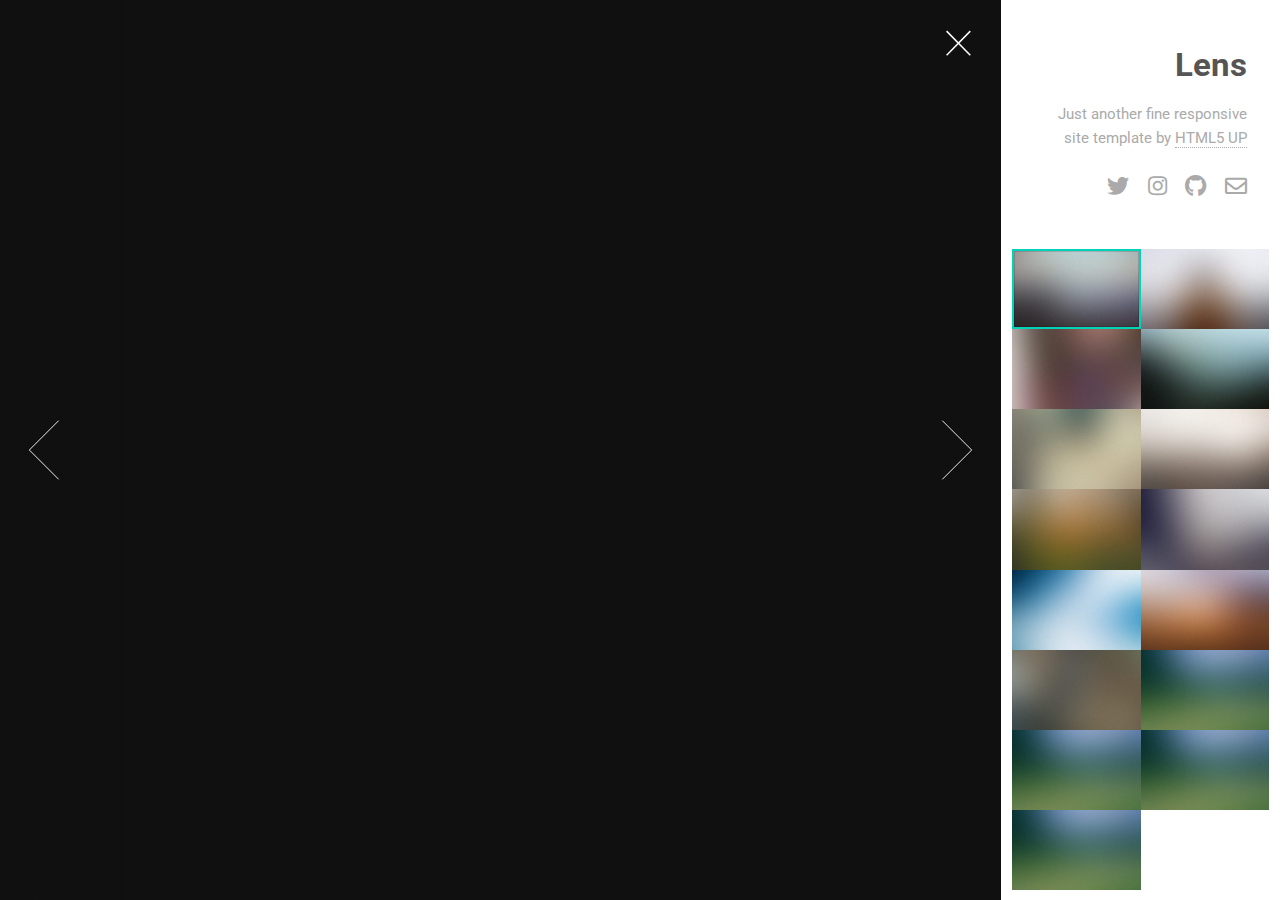
<file: threePart/lifeImages.html>
<!DOCTYPE HTML>
<!--
	Lens by HTML5 UP
	html5up.net | @ajlkn
	Free for personal and commercial use under the CCA 3.0 license (html5up.net/license)
-->
<html>
	<head>
		<title>KK在我的工作台</title>
		<meta charset="utf-8" />
		<meta name="viewport" content="width=device-width, initial-scale=1, user-scalable=no" />
		<link rel="stylesheet" href="assets/css/main.css" />
		<noscript><link rel="stylesheet" href="assets/css/noscript.css" /></noscript>
	</head>
	<body class="is-preload-0 is-preload-1 is-preload-2">

		<!-- Main -->
			<div id="main">

				<!-- Header -->
					<header id="header">
						<h1>Lens</h1>
						<p>Just another fine responsive site template by <a href="http://html5up.net">HTML5 UP</a></p>
						<ul class="icons">
							<li><a href="#" class="icon brands fa-twitter"><span class="label">Twitter</span></a></li>
							<li><a href="#" class="icon brands fa-instagram"><span class="label">Instagram</span></a></li>
							<li><a href="#" class="icon brands fa-github"><span class="label">Github</span></a></li>
							<li><a href="#" class="icon fa-envelope"><span class="label">Email</span></a></li>
						</ul>
					</header>

				<!-- Thumbnail -->
					<section id="thumbnails">
						<article>
							<a class="thumbnail" href="images/fulls/01.jpg" data-position="left center"><img src="images/thumbs/01.jpg" alt="" /></a>
							<h2>Diam tempus accumsan</h2>
							<p>Lorem ipsum dolor sit amet, consectetur adipiscing elit.</p>
						</article>
						<article>
							<a class="thumbnail" href="images/fulls/02.jpg"><img src="images/thumbs/02.jpg" alt="" /></a>
							<h2>Vivamus convallis libero</h2>
							<p>Sed velit lacus, laoreet at venenatis convallis in lorem tincidunt.</p>
						</article>
						<article>
							<a class="thumbnail" href="images/fulls/03.jpg" data-position="top center"><img src="images/thumbs/03.jpg" alt="" /></a>
							<h2>Nec accumsan enim felis</h2>
							<p>Maecenas eleifend tellus ut turpis eleifend, vitae pretium faucibus.</p>
						</article>
						<article>
							<a class="thumbnail" href="images/fulls/04.jpg"><img src="images/thumbs/04.jpg" alt="" /></a>
							<h2>Donec maximus nisi eget</h2>
							<p>Tristique in nulla vel congue. Sed sociis natoque parturient nascetur.</p>
						</article>
						<article>
							<a class="thumbnail" href="images/fulls/05.jpg" data-position="top center"><img src="images/thumbs/05.jpg" alt="" /></a>
							<h2>Nullam vitae nunc vulputate</h2>
							<p>In pellentesque cursus velit id posuere. Donec vehicula nulla.</p>
						</article>
						<article>
							<a class="thumbnail" href="images/fulls/06.jpg"><img src="images/thumbs/06.jpg" alt="" /></a>
							<h2>Phasellus magna faucibus</h2>
							<p>Nulla dignissim libero maximus tellus varius dictum ut posuere magna.</p>
						</article>
						<article>
							<a class="thumbnail" href="images/fulls/07.jpg"><img src="images/thumbs/07.jpg" alt="" /></a>
							<h2>Proin quis mauris</h2>
							<p>Etiam ultricies, lorem quis efficitur porttitor, facilisis ante orci urna.</p>
						</article>
						<article>
							<a class="thumbnail" href="images/fulls/08.jpg"><img src="images/thumbs/08.jpg" alt="" /></a>
							<h2>Gravida quis varius enim</h2>
							<p>Nunc egestas congue lorem. Nullam dictum placerat ex sapien tortor mattis.</p>
						</article>
						<article>
							<a class="thumbnail" href="images/fulls/09.jpg"><img src="images/thumbs/09.jpg" alt="" /></a>
							<h2>Morbi eget vitae adipiscing</h2>
							<p>In quis vulputate dui. Maecenas metus elit, dictum praesent lacinia lacus.</p>
						</article>
						<article>
							<a class="thumbnail" href="images/fulls/10.jpg"><img src="images/thumbs/10.jpg" alt="" /></a>
							<h2>Habitant tristique senectus</h2>
							<p>Vestibulum ante ipsum primis in faucibus orci luctus ac tincidunt dolor.</p>
						</article>
						<article>
							<a class="thumbnail" href="images/fulls/11.jpg"><img src="images/thumbs/11.jpg" alt="" /></a>
							<h2>Pharetra ex non faucibus</h2>
							<p>Ut sed magna euismod leo laoreet congue. Fusce congue enim ultricies.</p>
						</article>
						<article>
							<a class="thumbnail" href="images/fulls/12.jpg"><img src="images/thumbs/12.jpg" alt="" /></a>
							<h2>Mattis lorem sodales</h2>
							<p>Feugiat auctor leo massa, nec vestibulum nisl erat faucibus, rutrum nulla.</p>
						</article>
						<article>
							<a class="thumbnail" href="images/fulls/12.jpg"><img src="images/thumbs/12.jpg" alt="" /></a>
							<h2>Mattis lorem sodales</h2>
							<p>Feugiat auctor leo massa, nec vestibulum nisl erat faucibus, rutrum nulla.</p>
						</article>
						<article>
							<a class="thumbnail" href="images/fulls/12.jpg"><img src="images/thumbs/12.jpg" alt="" /></a>
							<h2>Mattis lorem sodales</h2>
							<p>Feugiat auctor leo massa, nec vestibulum nisl erat faucibus, rutrum nulla.</p>
						</article>
						<article>
							<a class="thumbnail" href="images/fulls/12.jpg"><img src="images/thumbs/12.jpg" alt="" /></a>
							<h2>Mattis lorem sodales</h2>
							<p>Feugiat auctor leo massa, nec vestibulum nisl erat faucibus, rutrum nulla.</p>
						</article>
					</section>

				<!-- Footer -->
					<footer id="footer">
						<ul class="copyright">
							<li>&copy; Untitled.</li><li>Design: <a href="http://html5up.net">HTML5 UP</a>.</li>
						</ul>
					</footer>

			</div>

		<!-- Scripts -->
			<script src="assets/js/jquery.min.js"></script>
			<script src="assets/js/browser.min.js"></script>
			<script src="assets/js/breakpoints.min.js"></script>
			<script src="assets/js/main.js"></script>

	</body>
</html>
</file>
<file: threePart/assets/css/noscript.css>
/*
	Lens by HTML5 UP
	html5up.net | @ajlkn
	Free for personal and commercial use under the CCA 3.0 license (html5up.net/license)
*/

/* Main */

	#main {
		opacity: 1 !important;
		right: 0 !important;
	}

	body:before {
		content: 'Javascript is disabled :(';
		display: block;
		position: absolute;
		top: 50%;
		width: calc(100% - 22.5em * 0.333333333);
		height: 4em;
		margin-top: -2em;
		color: #282828;
		cursor: default;
		font-size: 3em;
		line-height: 4em;
		text-align: center;
		white-space: nowrap;
		left: 0;
	}
</file>
<file: threePart/assets/css/main.css>
@import url(fontawesome-all.min.css);
@import url("https://fonts.googleapis.com/css?family=Roboto:400,700");

/*
	Lens by HTML5 UP
	html5up.net | @ajlkn
	Free for personal and commercial use under the CCA 3.0 license (html5up.net/license)
*/

html, body, div, span, applet, object,
iframe, h1, h2, h3, h4, h5, h6, p, blockquote,
pre, a, abbr, acronym, address, big, cite,
code, del, dfn, em, img, ins, kbd, q, s, samp,
small, strike, strong, sub, sup, tt, var, b,
u, i, center, dl, dt, dd, ol, ul, li, fieldset,
form, label, legend, table, caption, tbody,
tfoot, thead, tr, th, td, article, aside,
canvas, details, embed, figure, figcaption,
footer, header, hgroup, menu, nav, output, ruby,
section, summary, time, mark, audio, video {
	margin: 0;
	padding: 0;
	border: 0;
	font-size: 100%;
	font: inherit;
	vertical-align: baseline;}

article, aside, details, figcaption, figure,
footer, header, hgroup, menu, nav, section {
	display: block;}

body {
	line-height: 1;
}

ol, ul {
	list-style: none;
}

blockquote, q {
	quotes: none;
}

	blockquote:before, blockquote:after, q:before, q:after {
		content: '';
		content: none;
	}

table {
	border-collapse: collapse;
	border-spacing: 0;
}

body {
	-webkit-text-size-adjust: none;
}

mark {
	background-color: transparent;
	color: inherit;
}

input::-moz-focus-inner {
	border: 0;
	padding: 0;
}

input, select, textarea {
	-moz-appearance: none;
	-webkit-appearance: none;
	-ms-appearance: none;
	appearance: none;
}

/* Basic */

	/*
			@-ms-viewport {
				width: device-width;
			}
		*/

	@media screen and (max-width: 480px) {

		html, body {
			min-width: 320px;
		}

	}

	body.is-preload-0 *, body.is-preload-0 *:before, body.is-preload-0 *:after {
		-moz-animation: none !important;
		-webkit-animation: none !important;
		-ms-animation: none !important;
		animation: none !important;
		-moz-transition: none !important;
		-webkit-transition: none !important;
		-ms-transition: none !important;
		transition: none !important;
	}

	html {
		box-sizing: border-box;
	}

	*, *:before, *:after {
		box-sizing: inherit;
	}

	html, body {
		background-color: #101010;
		overflow: hidden;
	}

/* Type */

	html {
		font-size: 16pt;
	}

		@media screen and (max-width: 1680px) {

			html {
				font-size: 12pt;
			}

		}

		@media screen and (max-width: 1280px) {

			html {
				font-size: 11pt;
			}

		}

	body {
		background-color: #fff;
		color: #aaa;
	}

	body, input, select, textarea {
		font-family: "Roboto", Helvetica, sans-serif;
		font-weight: 400;
		line-height: 1.65;
		font-size: 1em;
		color: #aaa;
	}

	a {
		-moz-transition: color 0.25s ease, border-bottom-color 0.25s ease;
		-webkit-transition: color 0.25s ease, border-bottom-color 0.25s ease;
		-ms-transition: color 0.25s ease, border-bottom-color 0.25s ease;
		transition: color 0.25s ease, border-bottom-color 0.25s ease;
		border-bottom: dotted 1px;
		color: inherit;
		text-decoration: none;
	}

		a:hover {
			border-bottom-color: transparent;
			color: #00D3B7;
		}

	strong, b {
		font-weight: 400;
		color: #555;
	}

	em, i {
		font-style: italic;
	}

	p {
		margin: 0 0 1.25em 0;
	}

	h1, h2, h3, h4, h5, h6 {
		font-weight: 400;
		line-height: 1.25;
		margin: 0 0 0.5em 0;
		color: #555;
	}

		h1 a, h2 a, h3 a, h4 a, h5 a, h6 a {
			color: inherit;
			text-decoration: none;
		}

	h2 {
		font-size: 1.25em;
	}

	h3 {
		font-size: 1em;
	}

	h4 {
		font-size: 0.9em;
	}

	h5 {
		font-size: 0.8em;
	}

	h6 {
		font-size: 0.7em;
	}

	sub {
		font-size: 0.8em;
		position: relative;
		top: 0.5em;
	}

	sup {
		font-size: 0.8em;
		position: relative;
		top: -0.5em;
	}

	blockquote {
		border-left: solid 4px #ccc;
		font-style: italic;
		margin: 0 0 1.25em 0;
		padding: 0.3125em 0 0.3125em 1.25em;
	}

	code {
		border-radius: 4px;
		border: solid 1px;
		font-family: "Courier New", monospace;
		font-size: 0.9em;
		margin: 0 0.25em;
		padding: 0.25em 0.65em;
		border-color: #ccc;
	}

	pre {
		-webkit-overflow-scrolling: touch;
		font-family: "Courier New", monospace;
		font-size: 0.9em;
		margin: 0 0 1.25em 0;
	}

		pre code {
			display: block;
			padding: 1em 1.5em;
			overflow-x: auto;
		}

	hr {
		border: 0;
		border-bottom: solid 1px #ccc;
		margin: 1.25em 0;
	}

		hr.major {
			margin: 1.875em 0;
		}

	.align-left {
		text-align: left;
	}

	.align-center {
		text-align: center;
	}

	.align-right {
		text-align: right;
	}

/* Button */

	input[type="submit"],
	input[type="reset"],
	input[type="button"],
	button,
	.button {
		-moz-appearance: none;
		-webkit-appearance: none;
		-ms-appearance: none;
		appearance: none;
		-moz-transition: background-color 0.25s ease-in-out, border-color 0.25s ease-in-out, color 0.25s ease-in-out;
		-webkit-transition: background-color 0.25s ease-in-out, border-color 0.25s ease-in-out, color 0.25s ease-in-out;
		-ms-transition: background-color 0.25s ease-in-out, border-color 0.25s ease-in-out, color 0.25s ease-in-out;
		transition: background-color 0.25s ease-in-out, border-color 0.25s ease-in-out, color 0.25s ease-in-out;
		background-color: transparent;
		border-radius: 4px;
		border: solid 1px #ccc;
		color: #555;
		cursor: pointer;
		display: inline-block;
		line-height: 1;
		padding: 0.75em 1.5em;
		text-align: center;
		text-decoration: none;
		white-space: nowrap;
	}

		input[type="submit"]:hover,
		input[type="reset"]:hover,
		input[type="button"]:hover,
		button:hover,
		.button:hover {
			border-color: #00D3B7;
			color: #00D3B7;
		}

			input[type="submit"]:hover:active,
			input[type="reset"]:hover:active,
			input[type="button"]:hover:active,
			button:hover:active,
			.button:hover:active {
				background-color: rgba(0, 211, 183, 0.15);
			}

		input[type="submit"].icon,
		input[type="reset"].icon,
		input[type="button"].icon,
		button.icon,
		.button.icon {
			padding-left: 1.35em;
		}

			input[type="submit"].icon:before,
			input[type="reset"].icon:before,
			input[type="button"].icon:before,
			button.icon:before,
			.button.icon:before {
				margin-right: 0.5em;
			}

		input[type="submit"].fit,
		input[type="reset"].fit,
		input[type="button"].fit,
		button.fit,
		.button.fit {
			width: 100%;
		}

		input[type="submit"].small,
		input[type="reset"].small,
		input[type="button"].small,
		button.small,
		.button.small {
			font-size: 0.8em;
		}

		input[type="submit"].large,
		input[type="reset"].large,
		input[type="button"].large,
		button.large,
		.button.large {
			font-size: 1.35em;
		}

		input[type="submit"].disabled, input[type="submit"]:disabled,
		input[type="reset"].disabled,
		input[type="reset"]:disabled,
		input[type="button"].disabled,
		input[type="button"]:disabled,
		button.disabled,
		button:disabled,
		.button.disabled,
		.button:disabled {
			pointer-events: none;
			opacity: 0.25;
		}

/* Form */

	form {
		margin: 0 0 1.25em 0;
	}

	label {
		color: #555;
		display: block;
		font-size: 0.9em;
		font-weight: 400;
		margin: 0 0 0.625em 0;
	}

	input[type="text"],
	input[type="password"],
	input[type="email"],
	select,
	textarea {
		-moz-appearance: none;
		-webkit-appearance: none;
		-ms-appearance: none;
		appearance: none;
		background-color: transparent;
		border-radius: 4px;
		border: solid 1px #ccc;
		color: inherit;
		display: block;
		outline: 0;
		padding: 0 0.75em;
		text-decoration: none;
		width: 100%;
	}

		input[type="text"]:invalid,
		input[type="password"]:invalid,
		input[type="email"]:invalid,
		select:invalid,
		textarea:invalid {
			box-shadow: none;
		}

		input[type="text"]:focus,
		input[type="password"]:focus,
		input[type="email"]:focus,
		select:focus,
		textarea:focus {
			border-color: #00D3B7;
		}

	select {
		background-image: url("data:image/svg+xml;charset=utf8,%3Csvg xmlns='http://www.w3.org/2000/svg' width='40' height='40' preserveAspectRatio='none' viewBox='0 0 40 40'%3E%3Cpath d='M9.4,12.3l10.4,10.4l10.4-10.4c0.2-0.2,0.5-0.4,0.9-0.4c0.3,0,0.6,0.1,0.9,0.4l3.3,3.3c0.2,0.2,0.4,0.5,0.4,0.9 c0,0.4-0.1,0.6-0.4,0.9L20.7,31.9c-0.2,0.2-0.5,0.4-0.9,0.4c-0.3,0-0.6-0.1-0.9-0.4L4.3,17.3c-0.2-0.2-0.4-0.5-0.4-0.9 c0-0.4,0.1-0.6,0.4-0.9l3.3-3.3c0.2-0.2,0.5-0.4,0.9-0.4S9.1,12.1,9.4,12.3z' fill='%23ccc' /%3E%3C/svg%3E");
		background-size: 1.25rem;
		background-repeat: no-repeat;
		background-position: calc(100% - 1rem) center;
		height: 2.75em;
		padding-right: 2.75em;
		text-overflow: ellipsis;
	}

		select option {
			color: #555;
			background: #fff;
		}

		select:focus::-ms-value {
			background-color: transparent;
		}

		select::-ms-expand {
			display: none;
		}

	.select-wrapper {
		text-decoration: none;
		display: block;
		position: relative;
	}

		.select-wrapper:before {
			-moz-osx-font-smoothing: grayscale;
			-webkit-font-smoothing: antialiased;
			display: inline-block;
			font-style: normal;
			font-variant: normal;
			text-rendering: auto;
			line-height: 1;
			text-transform: none !important;
			font-family: 'Font Awesome 5 Free';
			font-weight: 900;
		}

		.select-wrapper:before {
			color: #ccc;
			content: '\f107';
			display: block;
			height: 2.75em;
			line-height: 2.75em;
			pointer-events: none;
			position: absolute;
			right: 0;
			text-align: center;
			top: 0;
			width: 2.75em;
		}

		.select-wrapper select::-ms-expand {
			display: none;
		}

	input[type="text"],
	input[type="password"],
	input[type="email"],
	select {
		height: 2.75em;
	}

	textarea {
		padding: 0.75em 1em;
	}

	input[type="checkbox"],
	input[type="radio"] {
		-moz-appearance: none;
		-webkit-appearance: none;
		-ms-appearance: none;
		appearance: none;
		display: block;
		float: left;
		margin-right: -2em;
		opacity: 0;
		width: 1em;
		z-index: -1;
	}

		input[type="checkbox"] + label,
		input[type="radio"] + label {
			text-decoration: none;
			color: #aaa;
			cursor: pointer;
			display: inline-block;
			font-size: 1em;
			font-weight: 400;
			margin: 0;
			padding-left: 2.4em;
			padding-right: 0.75em;
			position: relative;
		}

			input[type="checkbox"] + label:before,
			input[type="radio"] + label:before {
				-moz-osx-font-smoothing: grayscale;
				-webkit-font-smoothing: antialiased;
				display: inline-block;
				font-style: normal;
				font-variant: normal;
				text-rendering: auto;
				line-height: 1;
				text-transform: none !important;
				font-family: 'Font Awesome 5 Free';
				font-weight: 900;
			}

			input[type="checkbox"] + label:before,
			input[type="radio"] + label:before {
				background: transparent;
				border-radius: 4px;
				border: solid 1px #ccc;
				content: '';
				display: inline-block;
				font-size: 0.8em;
				height: 2.0625em;
				left: 0;
				line-height: 2.0625em;
				position: absolute;
				text-align: center;
				top: 0;
				width: 2.0625em;
			}

		input[type="checkbox"]:checked + label:before,
		input[type="radio"]:checked + label:before {
			background-color: #555;
			border-color: #555;
			color: #fff;
			content: '\f00c';
		}

		input[type="checkbox"]:focus + label:before,
		input[type="radio"]:focus + label:before {
			border-color: #00D3B7;
		}

	input[type="checkbox"] + label:before {
		border-radius: 4px;
	}

	input[type="radio"] + label:before {
		border-radius: 100%;
	}

	::-webkit-input-placeholder {
		opacity: 1.0;
		color: #ccc !important;
	}

	:-moz-placeholder {
		opacity: 1.0;
		color: #ccc !important;
	}

	::-moz-placeholder {
		opacity: 1.0;
		color: #ccc !important;
	}

	:-ms-input-placeholder {
		opacity: 1.0;
		color: #ccc !important;
	}

	.field {
		margin: 0 0 1.25em 0;
	}

/* Icon */

	.icon {
		text-decoration: none;
		border-bottom: none;
		position: relative;
	}

		.icon:before {
			-moz-osx-font-smoothing: grayscale;
			-webkit-font-smoothing: antialiased;
			display: inline-block;
			font-style: normal;
			font-variant: normal;
			text-rendering: auto;
			line-height: 1;
			text-transform: none !important;
			font-family: 'Font Awesome 5 Free';
			font-weight: 400;
		}

		.icon > .label {
			display: none;
		}

		.icon:before {
			line-height: inherit;
		}

		.icon.solid:before {
			font-weight: 900;
		}

		.icon.brands:before {
			font-family: 'Font Awesome 5 Brands';
		}

/* List */

	ol {
		list-style: decimal;
		margin: 0 0 1.25em 0;
		padding-left: 1.25em;
	}

		ol li {
			padding-left: 0.25em;
		}

	ul {
		list-style: disc;
		margin: 0 0 1.25em 0;
		padding-left: 1em;
	}

		ul li {
			padding-left: 0.5em;
		}

		ul.alt {
			list-style: none;
			padding-left: 0;
		}

			ul.alt li {
				border-top: solid 1px #ccc;
				padding: 0.5em 0;
			}

				ul.alt li:first-child {
					border-top: 0;
					padding-top: 0;
				}

	dl {
		margin: 0 0 1.25em 0;
	}

		dl dt {
			display: block;
			font-weight: 400;
			margin: 0 0 0.625em 0;
		}

		dl dd {
			margin-left: 1.25em;
		}

/* Actions */

	ul.actions {
		display: -moz-flex;
		display: -webkit-flex;
		display: -ms-flex;
		display: flex;
		cursor: default;
		list-style: none;
		margin-left: -0.625em;
		padding-left: 0;
	}

		ul.actions li {
			padding: 0 0 0 0.625em;
			vertical-align: middle;
		}

		ul.actions.special {
			-moz-justify-content: center;
			-webkit-justify-content: center;
			-ms-justify-content: center;
			justify-content: center;
			width: 100%;
			margin-left: 0;
		}

			ul.actions.special li:first-child {
				padding-left: 0;
			}

		ul.actions.stacked {
			-moz-flex-direction: column;
			-webkit-flex-direction: column;
			-ms-flex-direction: column;
			flex-direction: column;
			margin-left: 0;
		}

			ul.actions.stacked li {
				padding: 0.8125em 0 0 0;
			}

				ul.actions.stacked li:first-child {
					padding-top: 0;
				}

		ul.actions.fit {
			width: calc(100% + 0.625em);
		}

			ul.actions.fit li {
				-moz-flex-grow: 1;
				-webkit-flex-grow: 1;
				-ms-flex-grow: 1;
				flex-grow: 1;
				-moz-flex-shrink: 1;
				-webkit-flex-shrink: 1;
				-ms-flex-shrink: 1;
				flex-shrink: 1;
				width: 100%;
			}

				ul.actions.fit li > * {
					width: 100%;
				}

			ul.actions.fit.stacked {
				width: 100%;
			}

		@media screen and (max-width: 480px) {

			ul.actions:not(.fixed) {
				-moz-flex-direction: column;
				-webkit-flex-direction: column;
				-ms-flex-direction: column;
				flex-direction: column;
				margin-left: 0;
				width: 100% !important;
			}

				ul.actions:not(.fixed) li {
					-moz-flex-grow: 1;
					-webkit-flex-grow: 1;
					-ms-flex-grow: 1;
					flex-grow: 1;
					-moz-flex-shrink: 1;
					-webkit-flex-shrink: 1;
					-ms-flex-shrink: 1;
					flex-shrink: 1;
					padding: 0.625em 0 0 0;
					text-align: center;
					width: 100%;
				}

					ul.actions:not(.fixed) li > * {
						width: 100%;
					}

					ul.actions:not(.fixed) li:first-child {
						padding-top: 0;
					}

					ul.actions:not(.fixed) li input[type="submit"],
					ul.actions:not(.fixed) li input[type="reset"],
					ul.actions:not(.fixed) li input[type="button"],
					ul.actions:not(.fixed) li button,
					ul.actions:not(.fixed) li .button {
						width: 100%;
					}

						ul.actions:not(.fixed) li input[type="submit"].icon:before,
						ul.actions:not(.fixed) li input[type="reset"].icon:before,
						ul.actions:not(.fixed) li input[type="button"].icon:before,
						ul.actions:not(.fixed) li button.icon:before,
						ul.actions:not(.fixed) li .button.icon:before {
							margin-left: -0.5rem;
						}

		}

/* Icons */

	ul.icons {
		cursor: default;
		list-style: none;
		padding-left: 0;
	}

		ul.icons li {
			display: inline-block;
			padding: 0 1em 0 0;
		}

			ul.icons li:last-child {
				padding-right: 0;
			}

			ul.icons li .icon:before {
				font-size: 1.5rem;
			}

/* Main */

	#main {
		-moz-transition: opacity 0.75s ease, right 0.75s ease, left 0.75s ease, visibility 0.75s;
		-webkit-transition: opacity 0.75s ease, right 0.75s ease, left 0.75s ease, visibility 0.75s;
		-ms-transition: opacity 0.75s ease, right 0.75s ease, left 0.75s ease, visibility 0.75s;
		transition: opacity 0.75s ease, right 0.75s ease, left 0.75s ease, visibility 0.75s;
		-webkit-overflow-scrolling: touch;
		position: fixed;
		top: 0;
		width: 22.5em;
		height: 100%;
		background: #fff;
		outline: 0;
		overflow-x: hidden;
		overflow-y: auto;
		text-align: right;
		visibility: visible;
		z-index: 10000;
		right: 0;
	}

		#main .toggle {
			-webkit-tap-highlight-color: rgba(0, 0, 0, 0);
			position: absolute;
			top: 0;
			width: 4em;
			height: 4em;
			background-image: url("images/close-small-alt.svg");
			background-repeat: no-repeat;
			background-size: 32px 32px;
			cursor: pointer;
			display: none;
			z-index: 1;
			background-position: 0.5em 0.5em;
			left: 0;
		}

		body.fullscreen #main {
			visibility: hidden;
			right: -22.5em;
		}

		body.is-preload-1 #main {
			opacity: 0;
			right: -2em;
		}

		@media screen and (max-width: 1280px) {

			#main {
				width: 19em;
			}

				body.fullscreen #main {
					right: -19em;
				}

		}

		@media screen and (max-width: 980px) {

			#main {
				background: rgba(255, 255, 255, 0.925);
			}

				#main .toggle {
					display: block;
				}

		}

		@media screen and (max-width: 480px) {

			#main {
				-moz-transition: opacity 0.5s ease, visibility 0.5s;
				-webkit-transition: opacity 0.5s ease, visibility 0.5s;
				-ms-transition: opacity 0.5s ease, visibility 0.5s;
				transition: opacity 0.5s ease, visibility 0.5s;
				width: 100%;
				background: #fff;
				text-align: center;
			}

				body.is-preload-1 #main {
					left: auto !important;
					right: auto !important;
				}

				body.fullscreen #main {
					left: auto !important;
					right: auto !important;
					opacity: 0;
				}

				#main .toggle {
					display: none;
				}

		}

/* Header */

	#header {
		padding: 3em 2.25em 1.75em 2.25em ;
	}

		#header h1 {
			font-size: 2.25em;
			font-weight: 700;
		}

/* Footer */

	#footer {
		padding: 2.25em 2.25em 1em 2.25em ;
	}

		#footer .copyright {
			list-style: none;
			padding: 0;
		}

			#footer .copyright li {
				display: inline-block;
				font-size: 0.8em;
				margin-left: 0.35em;
				padding: 0;
			}

				#footer .copyright li:first-child {
					margin-left: 0;
				}

/* Thumbnails */

	#thumbnails {
		display: -moz-flex;
		display: -webkit-flex;
		display: -ms-flex;
		display: flex;
		-moz-flex-wrap: wrap;
		-webkit-flex-wrap: wrap;
		-ms-flex-wrap: wrap;
		flex-wrap: wrap;
		padding: 0 0.75em;
	}

		#thumbnails article {
			position: relative;
			width: 50%;
			background: #101010;
			outline: 0;
		}

			#thumbnails article .thumbnail {
				-webkit-tap-highlight-color: rgba(0, 0, 0, 0);
				display: block;
				position: relative;
				border: 0;
				outline: 0;
			}

				#thumbnails article .thumbnail img {
					display: block;
					width: 100%;
				}

				#thumbnails article .thumbnail:before {
					pointer-events: none;
					-moz-transition: opacity 0.25s ease;
					-webkit-transition: opacity 0.25s ease;
					-ms-transition: opacity 0.25s ease;
					transition: opacity 0.25s ease;
					content: '';
					position: absolute;
					left: 0;
					top: 0;
					width: 100%;
					height: 100%;
					box-shadow: inset 0 0 0 2px #00D3B7, inset 0 0 0px 3px rgba(0, 0, 0, 0.15);
					opacity: 0;
					z-index: 1;
				}

				#thumbnails article .thumbnail:focus:before {
					opacity: 0.5;
				}

			#thumbnails article h2, #thumbnails article p {
				display: none;
			}

			#thumbnails article.active .thumbnail:before {
				opacity: 1;
			}

		@media screen and (max-width: 480px) {

			#thumbnails article .thumbnail:before {
				display: none;
			}

		}

/* Viewer */

	@-moz-keyframes spinner {
		0% {
			-moz-transform: rotate(0deg);
			-webkit-transform: rotate(0deg);
			-ms-transform: rotate(0deg);
			transform: rotate(0deg);
		}

		100% {
			-moz-transform: rotate(360deg);
			-webkit-transform: rotate(360deg);
			-ms-transform: rotate(360deg);
			transform: rotate(360deg);
		}
	}

	@-webkit-keyframes spinner {
		0% {
			-moz-transform: rotate(0deg);
			-webkit-transform: rotate(0deg);
			-ms-transform: rotate(0deg);
			transform: rotate(0deg);
		}

		100% {
			-moz-transform: rotate(360deg);
			-webkit-transform: rotate(360deg);
			-ms-transform: rotate(360deg);
			transform: rotate(360deg);
		}
	}

	@-ms-keyframes spinner {
		0% {
			-moz-transform: rotate(0deg);
			-webkit-transform: rotate(0deg);
			-ms-transform: rotate(0deg);
			transform: rotate(0deg);
		}

		100% {
			-moz-transform: rotate(360deg);
			-webkit-transform: rotate(360deg);
			-ms-transform: rotate(360deg);
			transform: rotate(360deg);
		}
	}

	@keyframes spinner {
		0% {
			-moz-transform: rotate(0deg);
			-webkit-transform: rotate(0deg);
			-ms-transform: rotate(0deg);
			transform: rotate(0deg);
		}

		100% {
			-moz-transform: rotate(360deg);
			-webkit-transform: rotate(360deg);
			-ms-transform: rotate(360deg);
			transform: rotate(360deg);
		}
	}

	#viewer {
		-moz-transition: opacity 0.75s ease, width 0.75s ease;
		-webkit-transition: opacity 0.75s ease, width 0.75s ease;
		-ms-transition: opacity 0.75s ease, width 0.75s ease;
		transition: opacity 0.75s ease, width 0.75s ease;
		position: absolute;
		top: 0;
		width: calc(100% - 22.5em);
		height: 100%;
		left: 0;
	}

		#viewer .inner {
			pointer-events: none;
			position: absolute;
			top: 0;
			left: 0;
			width: 100%;
			height: 100%;
			z-index: 2;
		}

			#viewer .inner > * {
				pointer-events: auto;
			}

			#viewer .inner:before {
				background-image: -moz-linear-gradient(left, rgba(16,16,16,0.2), rgba(16,16,16,0) 10em, rgba(16,16,16,0)), -moz-linear-gradient(right, rgba(16,16,16,0.2), rgba(16,16,16,0) 10em, rgba(16,16,16,0));
				background-image: -webkit-linear-gradient(left, rgba(16,16,16,0.2), rgba(16,16,16,0) 10em, rgba(16,16,16,0)), -webkit-linear-gradient(right, rgba(16,16,16,0.2), rgba(16,16,16,0) 10em, rgba(16,16,16,0));
				background-image: -ms-linear-gradient(left, rgba(16,16,16,0.2), rgba(16,16,16,0) 10em, rgba(16,16,16,0)), -ms-linear-gradient(right, rgba(16,16,16,0.2), rgba(16,16,16,0) 10em, rgba(16,16,16,0));
				background-image: linear-gradient(left, rgba(16,16,16,0.2), rgba(16,16,16,0) 10em, rgba(16,16,16,0)), linear-gradient(right, rgba(16,16,16,0.2), rgba(16,16,16,0) 10em, rgba(16,16,16,0));
				content: '';
				display: block;
				position: absolute;
				top: 0;
				left: 0;
				width: 100%;
				height: 100%;
			}

			#viewer .inner .toggle {
				-webkit-tap-highlight-color: rgba(0, 0, 0, 0);
				position: absolute;
				top: 0;
				width: 4em;
				height: 4em;
				background-image: url("images/close.svg");
				background-repeat: no-repeat;
				background-size: 64px 64px;
				cursor: pointer;
				z-index: 1;
				right: 0;
				background-position: calc(100% - 0.75em) 0.75em;
			}

			#viewer .inner .nav-next,
			#viewer .inner .nav-previous {
				-webkit-tap-highlight-color: rgba(0, 0, 0, 0);
				position: absolute;
				top: 50%;
				width: 6em;
				height: 6em;
				margin-top: -3em;
				background-image: url("images/arrow.svg");
				background-position: center;
				background-repeat: no-repeat;
				background-size: contain;
				cursor: pointer;
			}

			#viewer .inner .nav-previous {
				-moz-transform: scaleX(-1);
				-webkit-transform: scaleX(-1);
				-ms-transform: scaleX(-1);
				transform: scaleX(-1);
				left: 0;
			}

			#viewer .inner .nav-next {
				right: 0;
			}

		#viewer .slide {
			-moz-transition: opacity 0.5s ease-in-out;
			-webkit-transition: opacity 0.5s ease-in-out;
			-ms-transition: opacity 0.5s ease-in-out;
			transition: opacity 0.5s ease-in-out;
			position: absolute;
			top: 0;
			left: 0;
			width: 100%;
			height: 100%;
			opacity: 1;
			z-index: 1;
		}

			#viewer .slide .caption {
				background-image: -moz-linear-gradient(bottom, rgba(16,16,16,0.75), rgba(16,16,16,0.25) 80%, rgba(16,16,16,0));
				background-image: -webkit-linear-gradient(bottom, rgba(16,16,16,0.75), rgba(16,16,16,0.25) 80%, rgba(16,16,16,0));
				background-image: -ms-linear-gradient(bottom, rgba(16,16,16,0.75), rgba(16,16,16,0.25) 80%, rgba(16,16,16,0));
				background-image: linear-gradient(bottom, rgba(16,16,16,0.75), rgba(16,16,16,0.25) 80%, rgba(16,16,16,0));
				padding: 2em 2em 0.75em 2em ;
				position: absolute;
				bottom: 0;
				left: 0;
				width: 100%;
				color: rgba(255, 255, 255, 0.5);
				z-index: 1;
			}

				#viewer .slide .caption h2, #viewer .slide .caption h3, #viewer .slide .caption h4, #viewer .slide .caption h5, #viewer .slide .caption h6 {
					color: #fff;
				}

			#viewer .slide .image {
				-moz-transition: opacity 0.5s ease-in-out;
				-webkit-transition: opacity 0.5s ease-in-out;
				-ms-transition: opacity 0.5s ease-in-out;
				transition: opacity 0.5s ease-in-out;
				position: absolute;
				top: 0;
				left: 0;
				width: 100%;
				height: 100%;
				background-repeat: no-repeat;
				background-size: cover;
				opacity: 0;
			}

			#viewer .slide:before {
				-moz-animation: spinner 1s linear infinite;
				-webkit-animation: spinner 1s linear infinite;
				-ms-animation: spinner 1s linear infinite;
				animation: spinner 1s linear infinite;
				-moz-transition: opacity 0.5s ease-in-out;
				-webkit-transition: opacity 0.5s ease-in-out;
				-ms-transition: opacity 0.5s ease-in-out;
				transition: opacity 0.5s ease-in-out;
				content: '';
				display: block;
				position: absolute;
				top: 50%;
				left: 50%;
				width: 3em;
				height: 3em;
				background-image: url("images/spinner.svg");
				background-position: center;
				background-repeat: no-repeat;
				background-size: contain;
				margin: -1.5em 0 0 -1.5em;
				opacity: 0;
			}

			#viewer .slide.loading:before {
				opacity: 1;
			}

			#viewer .slide.active .image {
				opacity: 1;
			}

		body.fullscreen #viewer {
			width: 100%;
		}

			body.fullscreen #viewer .inner .toggle {
				background-image: url("images/open.svg");
			}

		body.is-preload-1 #viewer {
			opacity: 0;
		}

		body.is-preload-2 #viewer .slide {
			opacity: 0;
		}

		@media screen and (max-width: 1280px) {

			#viewer {
				width: calc(100% - 19em);
			}

		}

		@media screen and (max-width: 980px) {

			#viewer {
				width: 100%;
			}

				#viewer .inner .toggle {
					-moz-transition: opacity 0.75s ease;
					-webkit-transition: opacity 0.75s ease;
					-ms-transition: opacity 0.75s ease;
					transition: opacity 0.75s ease;
					background-image: url("images/open.svg");
					opacity: 0;
					right: 0;
				}

				body.fullscreen #viewer .inner .toggle {
					opacity: 1;
				}

		}

		@media screen and (max-width: 736px) {

			#viewer .inner .toggle {
				background-size: 32px 32px;
			}

			#viewer .inner .nav-next,
			#viewer .inner .nav-previous {
				background-image: url("images/arrow-small.svg");
				background-size: 32px 32px;
			}

			body.fullscreen #viewer .inner .toggle {
				background-image: url("images/open-small.svg");
			}

		}

		@media screen and (max-width: 480px) {

			#viewer {
				-moz-transition: opacity 0.5s ease;
				-webkit-transition: opacity 0.5s ease;
				-ms-transition: opacity 0.5s ease;
				transition: opacity 0.5s ease;
				-moz-transition-delay: 0s;
				-webkit-transition-delay: 0s;
				-ms-transition-delay: 0s;
				transition-delay: 0s;
				opacity: 0;
			}

				#viewer .inner .toggle {
					background-image: url("images/close-small.svg") !important;
					background-size: 32px 32px;
				}

				body.fullscreen #viewer {
					-moz-transition-delay: 0.5s;
					-webkit-transition-delay: 0.5s;
					-ms-transition-delay: 0.5s;
					transition-delay: 0.5s;
					opacity: 1;
				}

		}
</file>
